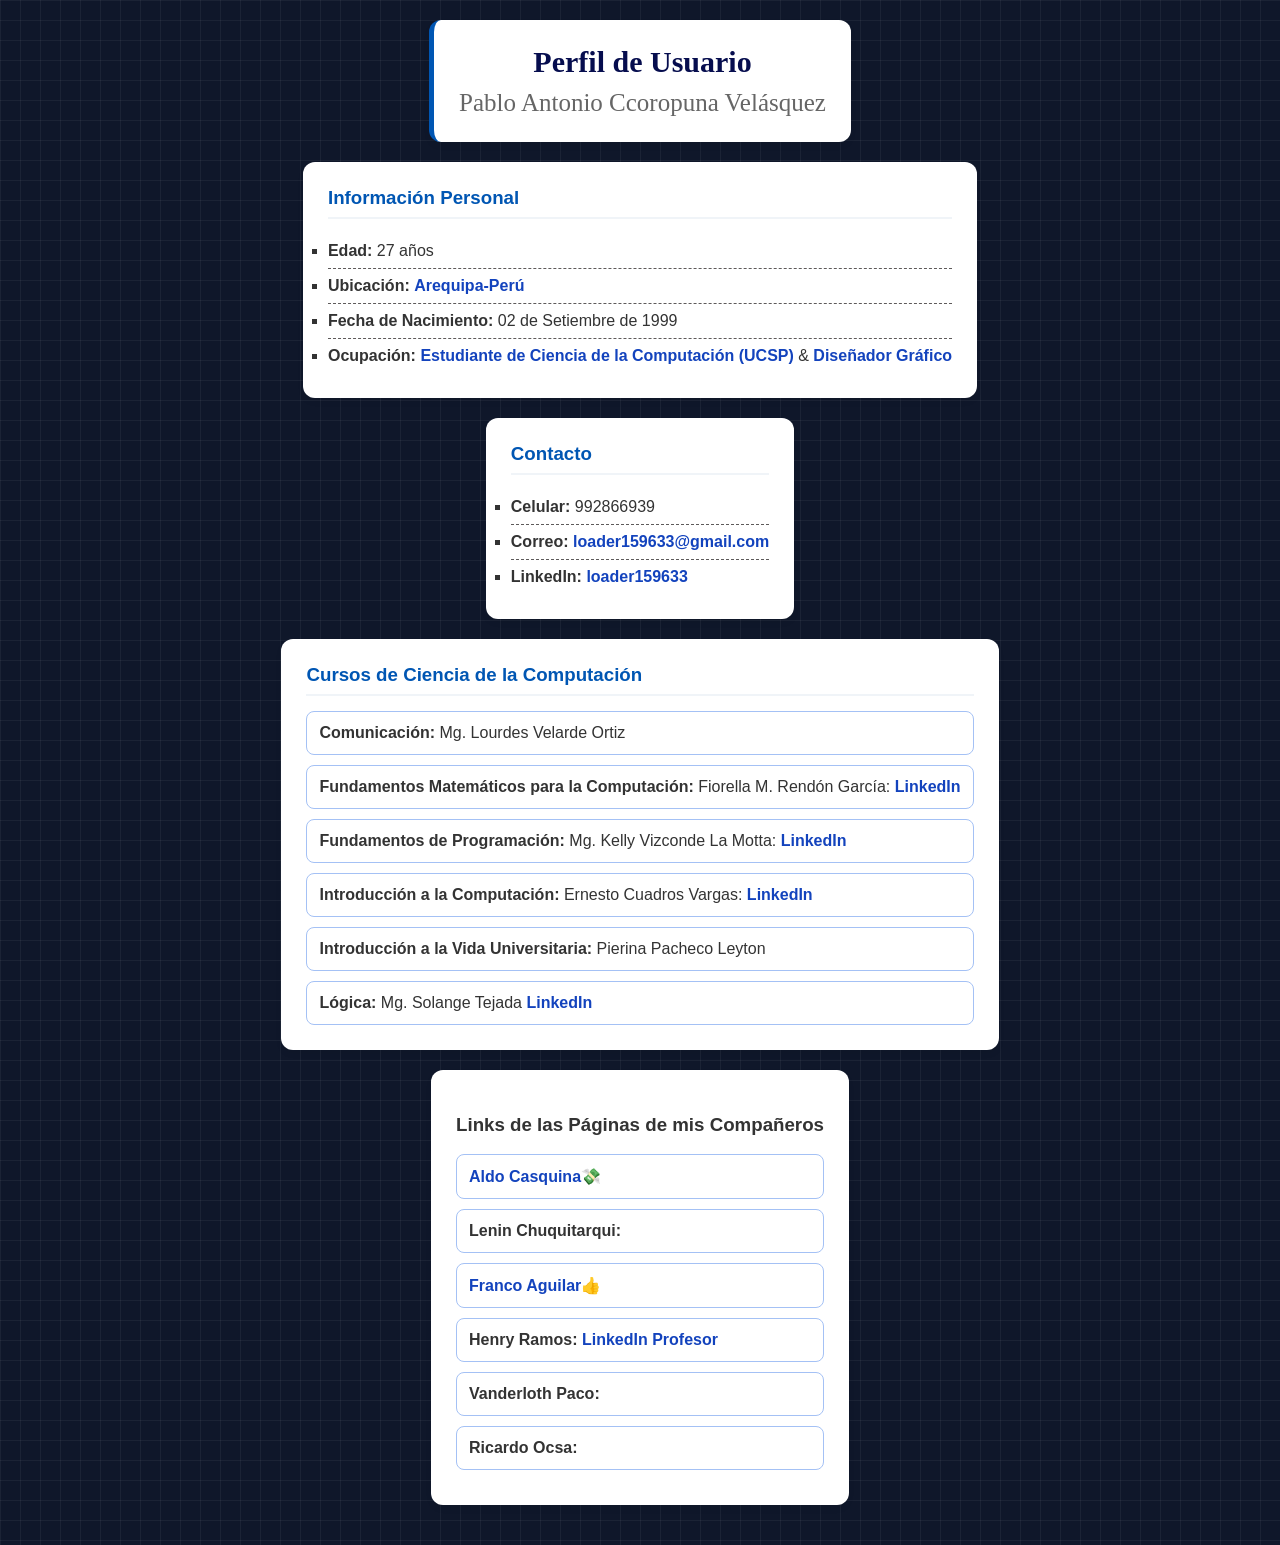
<file: index.html>
<!DOCTYPE html>
<html lang="es">
<head>
    <meta charset="UTF-8">
    <meta name="viewport" content="width=device-width, initial-scale=1.0">
    <title>Perfil de Usuario - Pablo Antonio Ccoropuna Velásquez</title>
    <link rel="stylesheet" href="estilos.css">
</head>
<body>       
        <header class="titulo">
            <h1>Perfil de Usuario</h1>
            <h2>Pablo Antonio Ccoropuna Velásquez</h2>
        </header>

        <section class="s1">
            <h3>Información Personal</h3>
            <ul class="s1-info">
                <li><strong>Edad:</strong> 27 años</li>
                <li><strong>Ubicación:</strong> <a href="https://es.wikipedia.org/wiki/Arequipa" target="_blank" class="ln-link">Arequipa-Perú</a></li>
                <li><strong>Fecha de Nacimiento:</strong> 02 de Setiembre de 1999</li>
                <li><strong>Ocupación:</strong> <a href="https://dc.ucsp.edu.pe/pregrado/" target="_blank" class="ln-link">Estudiante de Ciencia de la Computación (UCSP)</a> & <a href="https://es.wikipedia.org/wiki/Dise%C3%B1ador_gr%C3%A1fico" target="_blank" class="ln-link">Diseñador Gráfico</a></li>
            </ul>
        </section>

        <section class="s2">
            <h3>Contacto</h3>
            <ul class="s2-info">
                <li><strong>Celular:</strong> 992866939</li>
                <li><strong>Correo:</strong> <a href="mailto:loader159633@gmail.com" target="_blank" class="ln-link">loader159633@gmail.com</a></li>
                <li><strong>LinkedIn:</strong> <a href="https://www.linkedin.com" target="_blank" class="ln-link">loader159633</a></li>
            </ul>
        </section>

        <section class="s3">
            <h3>Cursos de Ciencia de la Computación</h3>
            <div class="s3-info">
                <div class="curso">
                    <strong>Comunicación:</strong> Mg. Lourdes Velarde Ortiz
                </div>
                <div class="curso">
                    <strong>Fundamentos Matemáticos para la Computación:</strong> Fiorella M. Rendón García:
                    <a href="https://www.linkedin.com/in/fiorella-mar%C3%ADa-rend%C3%B3n-garc%C3%ADa-7aa9b7374/" target="_black" class="ln-link"> LinkedIn</a>
                </div>
                <div class="curso">
                    <strong>Fundamentos de Programación:</strong> Mg. Kelly Vizconde La Motta: 
                    <a href="https://www.linkedin.com/in/kelly-vizconde-la-motta-3a57a4143/" target="_blank" class="ln-link"> LinkedIn</a>
                </div>
                <div class="curso">
                    <strong>Introducción a la Computación:</strong> Ernesto Cuadros Vargas: 
                    <a href="https://www.linkedin.com/in/ecuadrosv/" target="_blank" class="ln-link"> LinkedIn</a>
                </div>
                <div class="curso">
                    <strong>Introducción a la Vida Universitaria:</strong> Pierina Pacheco Leyton
                </div>
                <div class="curso">
                    <strong>Lógica:</strong> Mg. Solange Tejada
                    <a href="https://www.linkedin.com/in/solange-tejada/" target="_blank" class="ln-link">LinkedIn</a>
                </div>
        </section>
            </div>
        
        <section class="s4">
            <h3>Links de las Páginas de mis Compañeros</h3>
            <div class="s4-info">
                <div class="links">
                    <a href="https://aldo-casquina-cs.netlify.app/" target="_blank" class="ln-link">Aldo Casquina</a>💸 
                </div>
                <div class="links">
                    <strong>Lenin Chuquitarqui:</strong>
                </div>
                <div class="links">
                    <a href="https://franmnm.github.io/" target="_blank" class="ln-link">Franco Aguilar</a>👍
                </div>
                <div class="links">
                    <strong>Henry Ramos:</strong>
                    <a href="https://www.linkedin.com/in/ecuadrosv/" target="_blank" class="ln-link"> LinkedIn Profesor</a>
                </div>
                <div class="links">
                    <strong>Vanderloth Paco:</strong>
                </div>
                <div class="links">
                    <strong>Ricardo Ocsa:</strong>
                </div>
        </section>

    </div>
</file>
<file: estilos.css>
body {
    background-color: #0f172a;
    background-image: 
        linear-gradient(rgba(255, 255, 255, 0.05) 1px, transparent 1px),
        linear-gradient(90deg, rgba(255, 255, 255, 0.05) 1px, transparent 1px);
    background-size: 20px 20px;
    color: #f8fafc;
    font-family: Arial, sans-serif;
    color: #333333;
    margin: 0;
    padding: 20px;
    display: flex;
    flex-direction: column;
    align-items: center;
}

body > div {
    max-width: 800px;
    width: 100%;
}

.titulo {
    background-color: #ffffff;
    padding: 25px;
    margin-bottom: 20px;
    border-radius: 12px;
    box-shadow: 0 4px 6px rgba(0, 0, 0, 0.05);
    border-left: 5px solid #0056b3;
    text-align: center;
    animation: fadeIn 1s ease-out forwards;
    font-family: Georgia, 'Times New Roman', Times, serif;
}

.titulo h1 { margin: 0 0 10px 0; font-size: 30px; color: #060d4e;}
.titulo h2 { margin: 0; font-size: 25px;font-family: Georgia, 'Times New Roman', Times, serif; color: #666; font-weight: normal; }

.s1, .s2, .s3 ,.s4{
    background-color: #ffffff;
    padding: 25px;
    margin-bottom: 20px;
    border-radius: 12px;
    box-shadow: 0 4px 6px rgba(0, 0, 0, 0.05);
    
    opacity: 0;
    animation: fadeInUp 0.8s ease-out both;
}

.s1 { animation-delay: 0.2s; }
.s2 { animation-delay: 0.4s; }
.s3 { animation-delay: 0.6s; }
.s4 { animation-delay: 0.8s; }

.s1 h3, .s2 h3, .s3 h3, .s4 h4 {
    margin-top: 0;
    margin-bottom: 15px;
    color: #0056b3;
    border-bottom: 2px solid #f0f4f8;
    padding-bottom: 8px;
}

.s1-info, .s2-info {
    list-style: square;
    padding: 0;
    margin: 0;
}

.s1-info li, .s2-info li {
    padding: 8px 0;
    border-bottom: 1px dashed #5d5a5a;
}
.s1-info li:last-child, .s2-info li:last-child {
    border-bottom: none;
}

.ln-link {
    color: #1343bd;
    text-decoration: none;
    font-weight: bold;
    display: inline-block;
    transition: color 0.3s ease, transform 0.2s ease;
}

.ln-link:hover {
    color: #b60606;
    transform: translateY(-1px);
}

.curso {
    background-color: #ffffff;
    padding: 12px;
    margin-bottom: 10px;
    border-radius: 8px;
    border: 1px solid #a4c1f5;
    transition: background-color 0.3s ease, transform 0.2s ease, box-shadow 0.2s ease;
}

.links {
    background-color: #ffffff;
    padding: 12px;
    margin-bottom: 10px;
    border-radius: 8px;
    border: 1px solid #a4c1f5;
    transition: background-color 0.3s ease, transform 0.2s ease, box-shadow 0.2s ease;
}
.curso:last-child {
    margin-bottom: 0;
}

.curso:hover {
    background-color: #abcaea;
    transform: scale(1.01) translateX(3px);
    box-shadow: 2px 4px 8px rgba(0, 0, 0, 0.04);
}

@keyframes fadeIn {
    from { opacity: 0; }
    to { opacity: 1; }
}

@keyframes fadeInUp {
    from {
        opacity: 0;
        transform: translateY(15px);
    }
    to {
        opacity: 1;
        transform: translateY(0);
    }
}
</file>
